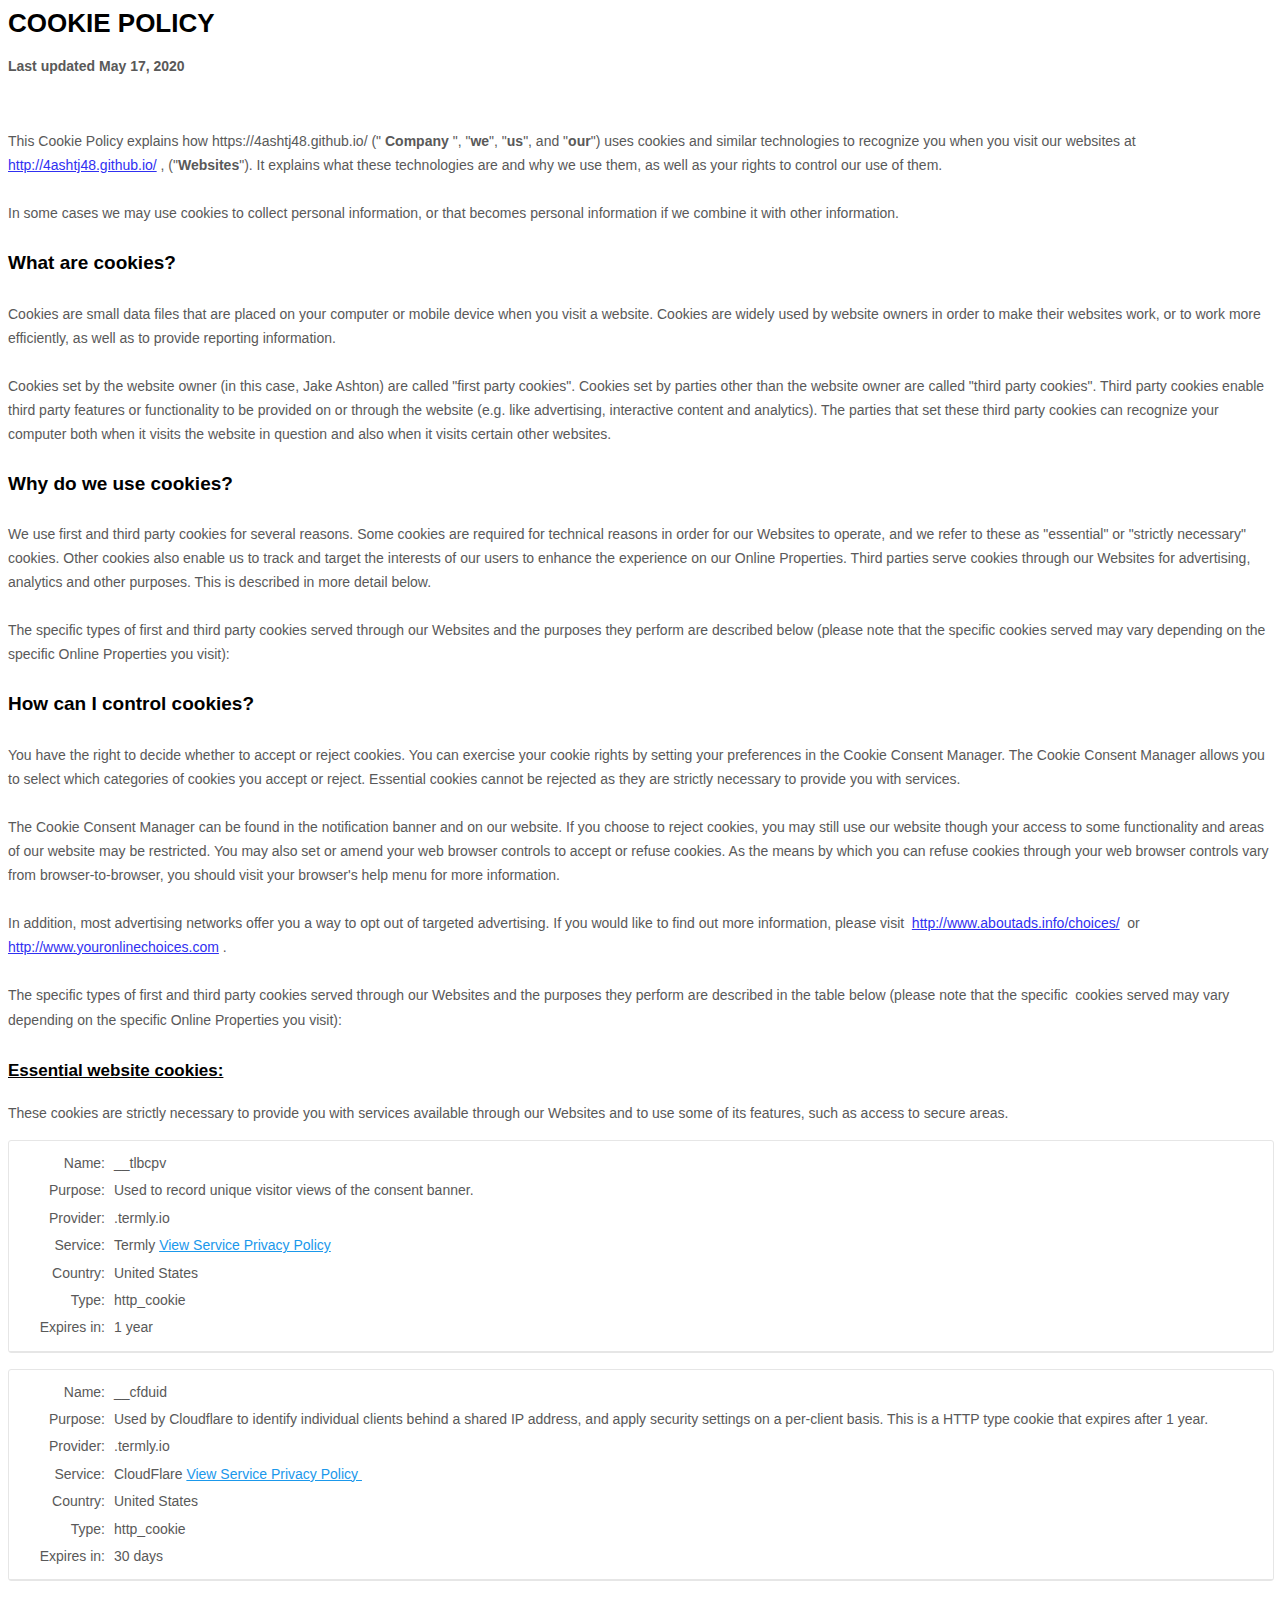
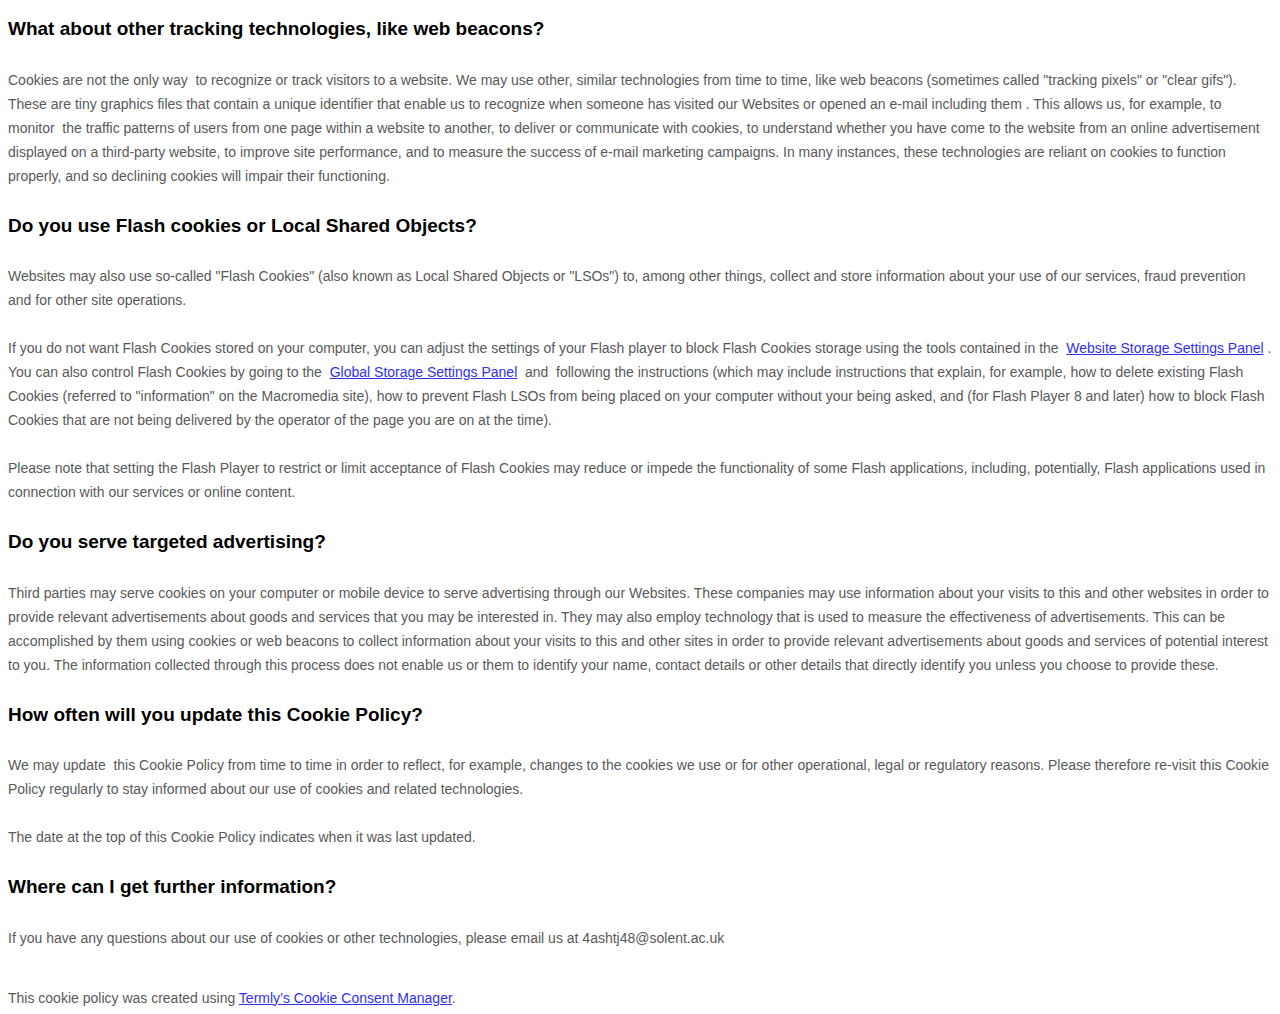
<file: cookies.html>
<!DOCTYPE html>
<html lang="en">
<head>
    <meta charset="UTF-8">
    <meta name="viewport" content="width=device-width, initial-scale=1.0">
    <title>Document</title>
</head>
<body>

    <style> 
        [data-custom-class='body'],
         [data-custom-class='body'] * 
         { background: transparent !important; } 
         [data-custom-class='title'], [data-custom-class='title'] * 
         { font-family: Arial !important; font-size: 26px !important; color: #000000 
         !important; } [data-custom-class='subtitle'], [data-custom-class='subtitle'] * 
         { font-family: Arial !important; color: #595959 !important; font-size: 14px 
         !important; } [data-custom-class='heading_1'], [data-custom-class='heading_1'] 
         * { font-family: Arial !important; font-size: 19px !important; color: #000000 !important; }
          [data-custom-class='heading_2'], [data-custom-class='heading_2'] * 
          { font-family: Arial !important; font-size: 17px !important; color: #000000 !important; 
          } [data-custom-class='body_text'], [data-custom-class='body_text'] * { color: #595959 
          !important; font-size: 14px !important; font-family: Arial !important; } [data-custom-class='link'], 
          [data-custom-class='link'] * { color: #3030F1 !important; font-size: 14px !important; font-family: Arial
           !important; word-break: break-word !important; } </style> <div data-custom-class="body">
            <div><strong><span style="font-size: 26px;"><span data-custom-class="title">COOKIE POLICY</span></span>
            </strong>
        </div>
        <div>
            <br></div>
            <div>
 <span style="color: rgb(127, 127, 127);">
 <strong><span style="font-size: 15px;">
                        <span data-custom-class="subtitle">Last updated <bdt class="question">May 17, 2020</bdt></span>
                    </span></strong></span></div><div><br></div><div><br></div><div><br></div><div style="line-height: 1.5;">
                        <span style="color: rgb(127, 127, 127);"><span style="color: rgb(89, 89, 89); font-size: 15px;">
                 <span data-custom-class="body_text">This Cookie Policy explains how <bdt class="question">https://4ashtj48.github.io/</bdt>
                    <bdt class="block-component">                                  

                    </bdt> ("<bdt class="block-component">

                    </bdt><strong>Company</strong><bdt class="statement-end-if-in-editor">

                    </bdt>", "<strong>we</strong>", "<strong>us</strong>", and "<strong>our</strong>") 
                    uses cookies and similar technologies to recognize you when you visit our websites at<bdt class="forloop-component"></bdt>
                     <bdt class="question"><a href="http://4ashtj48.github.io/" 
                        target="_blank" data-custom-class="link">http://4ashtj48.github.io/</a></bdt>
                        ,<bdt class="forloop-component"></bdt> ("<strong>Websites</strong>"). It explains what these technologies are
                         and why we use them, as well as your rights to control our use of them.<bdt class="block-component"></bdt>
                        </span></span></span></div><div style="line-height: 1.5;"><br></div><div style="line-height: 1.5;">
                        <span style="color: rgb(127, 127, 127);"><span style="color: rgb(89, 89, 89); font-size: 15px;">
                            <span data-custom-class="body_text">In some cases we may use cookies to collect personal information,
                         or that becomes personal information if we combine it with other information. 
                         <bdt class="block-component"></bdt></span><bdt class="statement-end-if-in-editor">
                             <span data-custom-class="body_text"></span></bdt></span></span></div>
                             <div style="line-height: 1.5;"><br></div><div style="line-height: 1.5;">
                                 <span style="color: rgb(127, 127, 127);"><span style="color: rgb(0, 0, 0);
                   font-size: 15px;">
                   <strong><span data-custom-class="heading_1">What are cookies?</span></strong>
                </span></span></div><div style="line-height: 1.5;"><br>
                </div><div style="line-height: 1.5;"><span style="color: rgb(127, 127, 127);">
                    <span style="color: rgb(89, 89, 89); font-size: 15px;">
                        <span data-custom-class="body_text">Cookies are small data files that are placed on your computer or mobile device when you visit a website. 
                            Cookies are widely used by website owners in order to make their websites work, or to work more efficiently, as well as to provide 
                            reporting information.</span></span></span></div><div style="line-height: 1.5;"><br>
                            </div><div style="line-height: 1.5;"><span style="color: rgb(127, 127, 127);">
                                <span style="color: rgb(89, 89, 89); font-size: 15px;"><span data-custom-class="body_text">
                                    Cookies set by the website owner (in this case, <bdt class="question">Jake Ashton</bdt>)
                                     are called "first party cookies". Cookies set by parties other than the website owner are called 
                                     "third party cookies". Third party cookies enable third party features or functionality to be 
                                     provided on or through the website (e.g. like advertising, interactive content and analytics). 
                                     The parties that set these third party cookies can recognize your computer both when it visits 
                                     the website in question and also when it visits certain other websites.</span></span></span>
                                    </div><div style="line-height: 1.5;"><br></div><div style="line-height: 1.5;"><span style="color: rgb(127, 127, 127);
                                        "><span style="color: rgb(0, 0, 0); font-size: 15px;"><strong><span data-custom-class="heading_1">
                                            Why do we use cookies?</span></strong></span></span></div><div style="line-height: 1.5;">
                                                <br></div><div style="line-height: 1.5;"><span style="color: rgb(127, 127, 127);">
                                                    <span style="color: rgb(89, 89, 89); font-size: 15px;">
                                                        <span data-custom-class="body_text">We use first<bdt class="block-component">

                                                        </bdt> and third<bdt class="statement-end-if-in-editor">

                                                        </bdt> party cookies for several reasons. Some cookies are required for technical reasons 
                                                        in order for our Websites to operate, and we refer to these as "essential" or "strictly necessary"
                                                         cookies. Other cookies also enable us to track and target the interests of our users to enhance
                                                          the experience on our Online Properties. <bdt class="block-component"></bdt>Third parties serve
                                                           cookies through our Websites for advertising, analytics and other purposes. 
                                                           <bdt class="statement-end-if-in-editor"></bdt>This is described in more detail
                                                            below.</span></span></span></div><div style="line-height: 1.5;"
                                                            ><br></div><div style="line-height: 1.5;"><span style="color: rgb(127, 127, 
                                                                127);"><span style="color: rgb(89, 89, 89); font-size: 15px;">
       <span data-custom-class="body_text">The specific types of first<bdt class="block-component"></bdt> and third
        <bdt class="statement-end-if-in-editor"></bdt> party cookies served through our Websites and the purposes
         they perform are described below (please note that the specific cookies served may vary depending on the 
         specific Online Properties you visit):</span></span></span></div><div style="line-height: 1.5;"><br>
        </div><div style="line-height: 1.5;"><span style="color: rgb(127, 127, 127);"><span style="color: rgb(89, 89, 89);
             font-size: 15px;"><span style="font-size: 15px; color: rgb(89, 89, 89);">
                 <span style="font-size: 15px; color: rgb(89, 89, 89);"><span id="control" style="color: rgb(0, 0, 0);">
                     <strong><span data-custom-class="heading_1">How can I control cookies?
        </span></strong></span></span></span></span></span></div><div style="line-height: 1.5;">
            <br></div><div style="line-height: 1.5;"><span style="font-size: 15px; color: rgb(89, 89, 89);">
                <span style="font-size: 15px; color: rgb(89, 89, 89);"><span data-custom-class="body_text">
                    You have the right to decide whether to accept or reject cookies. You can exercise your cookie rights by 
                    setting your preferences in the Cookie Consent Manager. 
                    The Cookie Consent Manager allows you to select which categories of cookies you accept or reject.
                     Essential cookies cannot be rejected as they are strictly 
                     necessary to provide you with services.</span></span></span></div><div style="line-height: 1.5;"><br></div>
                     <div style="line-height: 1.5;"><span style="font-size: 15px; color: rgb(89, 89, 89);">
                        <span style="font-size: 15px; color: rgb(89, 89, 89);"><span data-custom-class="body_text">
                            The Cookie Consent Manager can be found in the notification banner and on our website. 
                            If you choose to reject cookies, you may still use our website though your access 
                            to some functionality and areas of our website may be restricted. You may also set 
                            or amend your web browser controls to accept or refuse cookies. As the means by 
                            which you can refuse cookies through your web browser controls vary from browser-to-browser,
                             you should visit your browser's help menu for more information.</span></span></span>
                            </div><div style="line-height: 1.5;"><br></div><div style="line-height: 1.5;">
                                <span style="font-size: 15px; color: rgb(89, 89, 89);">
                                    <span style="font-size: 15px; color: rgb(89, 89, 89);">
                            <span data-custom-class="body_text">In addition, most advertising networks offer you a
                                 way to opt out of targeted advertising. If you would like to find out more information,
                                  please visit&nbsp;</span></span><span style="font-size: 15px; color: rgb(48, 48, 241);">
                                    <span data-custom-class="body_text">
                                        <a data-custom-class="link" href="http://www.aboutads.info/choices/" target="_blank">
                                            http://www.aboutads.info/choices/</a></span></span>
                                            <span style="font-size: 15px; color: rgb(89, 89, 89);">
                                                <span data-custom-class="body_text">&nbsp;or&nbsp;</span>
                                            </span><span style="font-size: 15px; color: rgb(48, 48, 241);">
                                                <span data-custom-class="body_text">
        <a data-custom-class="link" data-fr-linked="true" href="http://www.youronlinechoices.com"
         target="_blank">http://www.youronlinechoices.com</a></span></span><span style="font-size: 15px; color: rgb(89, 89, 89);">
            <span data-custom-class="body_text">.</span></span></span>
        </div><div style="line-height: 1.5;"><br></div><div style="line-height: 1.5;">
            <span style="font-size: 15px; color: rgb(89, 89, 89);"><span style="font-size: 15px; color: rgb(89, 89, 89);">
                <span data-custom-class="body_text">
                    The specific types of first and third party cookies served through our Websites and the purposes
                     they perform are described in the table below (please note that the specific&nbsp;</span>
                     <span data-custom-class="body_text">
                         cookies served may vary depending on the specific 
                         Online Properties you visit):</span></span></span>
                         <span style="font-size: 15px;"></span>
                         <span data-custom-class="heading_2" style="color: rgb(0, 0, 0);">
                            <span style="font-size: 15px;"><strong><u><br>
                                <br>Essential website cookies:</u></strong>
                            </span></span></div><div><div><br></div><div style="line-height: 1.5;">
                                <span style="color: rgb(127, 127, 127);"><span style="color: rgb(89, 89, 89); font-size: 15px;">
                                    <span data-custom-class="body_text">
                                        These cookies are strictly necessary to provide you with 
                                        services available through our Websites and to use some of its features,
                                         such as access to secure areas.</span></span></span>
                                        </div><p style="font-size: 15px; line-height: 1.5;">
                                            <span data-custom-class="body_text"></span>
                                        </p><section data-custom-class="body_text" 
                                        style="width: 100%; border: 1px solid rgb(230, 230, 230);
                                         margin: 0px 0px 10px; border-radius: 3px; text-align: left;">
                                         <div style="padding: 8px 13px; border-bottom: 1px solid #e6e6e6;">
                                            <table>
                              <tbody><tr style="font-family: Roboto, Arial; font-size: 12px; 
                              line-height: 1.67; margin: 0 0 8px; vertical-align: top;">
                              <td style="text-align: right; color: #19243c; min-width: 80px;">
                                Name:</td><td style="display: inline-block; margin-left: 5px;">
                                    <span style="color: #8b93a7; word-break: break-all;">__tlbcpv</span>
                                </td></tr><tr style="font-family: Roboto, Arial; font-size: 12px; line-height: 1.67; 
                                margin: 0; vertical-align: top;"><td style="text-align: right; color: #19243c; min-width: 80px;">
                                Purpose:</td><td style="display: inline-block; margin-left: 5px;">
                                    <span style="color: #8b93a7; word-break: break-all;">
                                        Used to record unique visitor views of the consent banner.</span></td>
                                    </tr><tr style="font-family: Roboto, Arial; font-size: 12px; line-height: 
                                    1.67; margin: 0 0 8px; vertical-align: top;"><td style="text-align: right; 
                                    color: #19243c; min-width: 80px;">Provider:</td><td style="display: inline-block;
                                     margin-left: 5px;"><span style="color: #8b93a7; word-break: break-all;">.termly.io</span>
                                     </td></tr><tr style="font-family: Roboto, Arial; font-size: 12px; line-height: 1.67; 
                                     margin: 0 0 8px; vertical-align: top;"><td style="text-align: right; color: #19243c; min-width: 
                                     80px;">Service:</td><td style="display: inline-block; margin-left: 5px;"><span style="color:
                                      #8b93a7; word-break: break-all;">Termly <a href="https://termly.io/our-privacy-policy/"
                                       style="color: #1a98eb !important;" target="_blank">View Service Privacy Policy</a> 
                                       &nbsp;</span></td></tr><tr style="font-family: Roboto, Arial; font-size: 12px; line-height:
                                        1.67; margin: 0 0 8px; vertical-align: top;"><td style="text-align: right; color: #19243c;
                                         min-width: 80px;">Country:</td><td style="display: inline-block; margin-left: 5px;">
                                         <span style="color: #8b93a7; word-break: break-all;">United States</span></td></tr>
                                         <tr style="font-family: Roboto, Arial; font-size: 12px; line-height: 1.67;
                                          margin: 0 0 8px; vertical-align: top;"><td style="text-align: right; color:
                                           #19243c; min-width: 80px;">Type:</td><td style="display: inline-block;
                                            margin-left: 5px;"><span style="color: #8b93a7; word-break: break-all;">http_cookie
                                            </span></td></tr><tr style="font-family: Roboto, Arial; font-size: 12px; line-height: 1.67; 
                                            margin: 0 0 8px; vertical-align: top;"><td style="text-align: right; color: #19243c;
                                             min-width: 80px;">Expires in:</td><td style="display: inline-block; margin-left: 5px;">
                                             <span style="color: #8b93a7; word-break: break-all;">1 year</span></td></tr></tbody>
                                            </table></div></section></span></p><section data-custom-class="body_text" style="width: 100%;
                                             border: 1px solid rgb(230, 230, 230); margin: 0px 0px 10px; border-radius: 3px; text-align:
                                              left;"><div style="padding: 8px 13px; border-bottom: 1px solid #e6e6e6;"><table>
                                                  <tbody><tr style="font-family: Roboto, Arial; font-size: 12px; line-height: 1.67;
                                                   margin: 0 0 8px; vertical-align: top;"><td style="text-align: right; color:
                                                    #19243c; min-width: 80px;">Name:</td><td style="display: inline-block; 
                                                    margin-left: 5px;"><span style="color: #8b93a7; word-break: break-all;">__cfduid
                                                    </span></td></tr><tr style="font-family: Roboto, Arial; font-size: 12px; line-height:
                                                     1.67; margin: 0; vertical-align: top;"><td style="text-align: right; color
                                                     : #19243c; min-width: 80px;">Purpose:</td><td style="display: inline-block;
                                                      margin-left: 5px;"><span style="color:
                                                       #8b93a7; word-break: break-all;">Used by Cloudflare to identify individual 
                                                       clients behind a shared IP address, and apply security settings on a 
                                                       per-client basis. This is a HTTP type cookie that expires after 1 year.</span>
                                                    </td></tr><tr style="font-family: Roboto, Arial; font-size: 12px; line-height: 1.67;
                                                     margin: 0 0 8px; vertical-align: top;"><td style="text-align: right; color:
                                                      #19243c; min-width: 80px;">Provider:</td><td style="display: inline-block; 
                                                      margin-left: 5px;"><span style="color: #8b93a7; word-break: break-all;">
                                                      .termly.io</span></td></tr><tr style="font-family: Roboto, Arial; font-size: 12px;
                                                       line-height: 1.67; margin: 0 0 8px; vertical-align: top;"><td style="text-align:
                                                        right; color: #19243c; min-width: 80px;">Service:</td><td style="display: 
                                                        inline-block; margin-left: 5px;"><span style="color: #8b93a7; word-break:
                                                         break-all;">CloudFlare <a href="https://www.cloudflare.com/privacypolicy/" 
                                                         style="color: #1a98eb !important;" target="_blank">View Service Privacy Policy
                                                        </a> &nbsp;</span></td></tr><tr style="font-family: Roboto, Arial; font-size: 12px; 
                                                        line-height: 1.67; margin: 0 0 8px; vertical-align: top;"><td style="text-align:
                                                         right; color: #19243c; min-width: 80px;">Country:</td><td style="display:
                                                          inline-block; margin-left: 5px;"><span style="color: #8b93a7; word-break:
                                                           break-all;">United States</span></td></tr><tr style="font-family: Roboto,
                                                            Arial; font-size: 12px; line-height: 1.67; margin: 0 0 8px; vertical-align:
                                                             top;"><td style="text-align: right; color: #19243c; min-width: 80px;
                                                             ">Type:</td><td style="display: inline-block; margin-left: 5px;">
                                                             <span style="color: #8b93a7; word-break: break-all;">http_cookie</span>
                                                            </td></tr><tr style="font-family: Roboto, Arial; font-size: 12px; 
                                                            line-height: 1.67; margin: 0 0 8px; vertical-align: top;"><td style=
                                                            "text-align: right; color: #19243c; min-width: 80px;">Expires in:
                                                        </td><td style="display: inline-block; margin-left: 5px;"><span style="color:
                                                         #8b93a7; word-break: break-all;">30 days</span></td></tr></tbody></table>
                                                         </div></section></div><div></div><div style="line-height: 1.5;"><br></div>
                                                         <div style="line-height: 1.5;"><span style="color: rgb(127, 127, 127);">
                                                            <span style="color: rgb(0, 0, 0); font-size: 15px;"><strong>
                                                                <span data-custom-class="heading_1">
                                                                    What about other tracking technologies, like web beacons?</span>
                                                                </strong></span></span></div><div style="line-height: 1.5;"><br>
                                                                </div><div style="line-height: 1.5;">
                                                                    <span style="color: rgb(127, 127, 127);">
                                                                        <span style="color: rgb(89, 89, 89);
                                                                         font-size: 15px;"><span data-custom-class="body_text">
          Cookies are not the only way&nbsp;</span><span style="font-size: 15px; color: rgb(89, 89, 89);">
            <span data-custom-class="body_text">to recognize or track visitors to a website. We may use other,
                 similar technologies from time to time, like web beacons (sometimes called "tracking pixels" 
                 or "clear gifs"). These are tiny graphics files that contain a unique identifier that enable us to
                  recognize when someone has visited our Websites<bdt class="block-component">

                  </bdt> or opened an e-mail including them<bdt class="statement-end-if-in-editor">

                  </bdt>. This allows us, for example, to monitor&nbsp;</span><span style="font-size: 15px; color:
                   rgb(89, 89, 89);"><span style="color: rgb(89, 89, 89);">
                   <span data-custom-class="body_text">the traffic patterns of users from one page within
                        a website to another, to deliver or communicate with cookies, 
                        to understand whether you have come to the website from an online advertisement 
                        displayed on a third-party website, to improve site performance, and to measure the
                         success of e-mail marketing campaigns. In many instances, these technologies are
                          reliant on cookies to function properly, and so declining cookies will impair their
                           functioning.</span><bdt class="block-component"></bdt></span></span></span>
                        </span></span></div><div style="line-height: 1.5;"><br></div><div style="line-height: 1.5;">
                            <span style="color: rgb(127, 127, 127);"><span style="color: rgb(89, 89, 89);
                             font-size: 15px;"><span style="font-size: 15px; color: rgb(89, 89, 89);">
                             <span style="font-size: 15px; color: rgb(89, 89, 89);"><span style="color:
                              rgb(0, 0, 0);"><strong><span data-custom-class="heading_1">
                                  Do you use Flash cookies or Local Shared Objects?</span></strong>
                                </span></span></span></span></span></div><div style="line-height: 1.5;">
                                    <br></div><div style="line-height: 1.5;"><span style="font-size: 15px; color: rgb(89, 89, 89);
                                        "><span data-custom-class="body_text">Websites may also use so-called "Flash Cookies" 
                                            (also known as Local Shared Objects or "LSOs") to, among other things, 
                                            collect and store information about your use of our services, 
                                            fraud prevention and for other site operations.</span>
                                        </span></div><div style="line-height: 1.5;"><br></div>
                                        <div style="line-height: 1.5;"><span style="font-size: 15px;
                                         color: rgb(89, 89, 89);"><span data-custom-class="body_text">
                                             If you do not want Flash Cookies stored on your computer, 
                                             you can adjust the settings of your Flash player to block Flash
                                              Cookies storage using the tools contained in the&nbsp;</span>
                                            </span><span data-custom-class="body_text"><span style="color: rgb(48, 48, 241);"
                                                ><a data-custom-class="link"
                                                 href="http://www.macromedia.com/support/documentation/en/flashplayer/help/settings_manager07.html" target="_BLANK">
                                                 <span style="font-size: 15px;">Website Storage Settings Panel</span></a></span>
                                                 <span style="font-size: 15px; color: rgb(89, 89, 89);">. 
                                                    You can also control Flash Cookies by going to the&nbsp;</span>
                                                    <span style="color: rgb(48, 48, 241);">
                                                        <a data-custom-class="link" 
                                                        href="http://www.macromedia.com/support/documentation/en/flashplayer/help/settings_manager03.html" 
                                                        target="_BLANK"><span style="font-size: 15px;">
                                                            Global Storage Settings Panel</span></a></span></span><span style="font-size: 15px; 
                                                            color: rgb(89, 89, 89);"><span data-custom-class="body_text">&nbsp;
                                                        and&nbsp;</span><span style="font-size:15px; color: rgb(89, 89, 89);">
                                                            <span data-custom-class="body_text">following the instructions 
                                                                (which may include instructions that explain, for example, 
                                                                how to delete existing Flash Cookies (referred to "information" on the Macromedia site), 
                                                                how to prevent Flash LSOs from being placed on your computer without your being asked, and 
                                                                (for Flash Player 8 and later) how to block Flash Cookies that are not being delivered by the
                                                                 operator of the page you are on at the time).</span></span></span></div><div style="line-height: 1.5;">
                                                                    <br></div><div style="line-height: 1.5;"><span style="font-size: 15px; color: rgb(89, 89, 89);">
                                                                        <span style="font-size: 15px; color: rgb(89, 89, 89);"><span data-custom-class="body_text">
                                                                            Please note that setting the Flash Player to restrict or limit acceptance of 
                                                                            Flash Cookies may reduce or impede the functionality of some Flash applications, 
                                                                            including, potentially, Flash applications used in connection with our services or online content.
                                                                        </span></span></span><span style="color: rgb(127, 127, 127);"><span style="color:
                                                                         rgb(89, 89, 89); font-size: 15px;"><span style="font-size: 15px; color: rgb(89, 89, 89);
                                                                         "><span style="font-size: 15px; color: rgb(89, 89, 89);"><span style="color: rgb(89, 89,
                                                                          89);"><bdt class="statement-end-if-in-editor"></bdt><bdt class="block-component">

                                                                          </bdt></span></span></span></span></span></div><div style="line-height: 1.5;"><br></div>
                                                                          <div style="line-height: 1.5;"><span style="color: rgb(127, 127, 127);">
                                                                            <span style="color: rgb(89, 89, 89); font-size: 15px;">
                                                                                <span style="font-size: 15px; color: rgb(89, 89, 89);">
                                                                                    <span style="font-size: 15px; color: rgb(89, 89, 89);">
                                                                                        <span style="color: rgb(89, 89, 89);">
                                                                                            <span style="font-size: 15px; color: rgb(89, 89, 89);">
                                                                                                <span style="font-size: 15px; color: rgb(0, 0, 0);">
       <strong><span data-custom-class="heading_1">Do you serve targeted advertising?</span></strong></span></span>
    </span></span></span></span></span></div><div style="line-height: 1.5;"><br></div><div style="line-height: 1.5;">
        <span style="font-size: 15px; color: rgb(89, 89, 89);"><span data-custom-class="body_text">Third parties may serve cookies 
            on your computer or mobile device to serve advertising through our Websites. These companies may use
             information about your visits to this and other websites in order to provide relevant advertisements 
             about goods and services that you may be interested in. They may also employ technology that is used
              to measure the effectiveness of advertisements. This can be accomplished by them using cookies or web 
              beacons to collect information about your visits to this and other sites in order to provide relevant advertisements 
              about goods and services of potential interest to you. The information collected through this process does not enable 
              us or them to identify your name, contact details or other details that directly identify you 
              unless you choose to provide these.</span></span><span style="color: rgb(127, 127, 127);">
                <span style="color: rgb(89, 89, 89); font-size: 15px;"><span style="font-size: 15px; color:
                 rgb(89, 89, 89);"><span style="font-size: 15px; color: rgb(89, 89, 89);"><span style="color:
                  rgb(89, 89, 89);"><bdt class="statement-end-if-in-editor"></bdt></span></span></span></span>
                  </span></div><div style="line-height: 1.5;"><br></div><div style="line-height: 1.5;">
                    <span style="font-size: 15px; color: rgb(89, 89, 89);">
                        <span style="font-size: 15px; color: rgb(0, 0, 0);">
                            <strong><span data-custom-class="heading_1">How often will you update this Cookie Policy?</span>
                            </strong></span></span></div><div style="line-height: 1.5;"><br></div><div style="line-height: 1.5;">
                                <span style="font-size: 15px; color: rgb(89, 89, 89);">
                                    <span style="font-size: 15px; color: rgb(89, 89, 89);">
                                        <span data-custom-class="body_text">We may update&nbsp;</span>
                                        <span style="font-size: 15px; color: rgb(89, 89, 89);"><span data-custom-class="body_text">
       this Cookie Policy from time to time in order to reflect, for example, changes to the cookies we use or for other operational,
        legal or regulatory reasons. Please therefore re-visit this Cookie Policy regularly to stay informed about our use of cookies 
        and related technologies.</span></span></span></span></div>
        <div style="line-height: 1.5;"><br></div><div style="line-height: 1.5;">
            <span style="font-size: 15px; color: rgb(89, 89, 89);">
                <span style="font-size: 15px; color: rgb(89, 89, 89);">
                    <span style="font-size: 15px; color: rgb(89, 89, 89);">
                        <span data-custom-class="body_text">The date at the top of this Cookie Policy indicates
                             when it was last updated.</span></span></span></span></div><div style="line-height: 1.5;"><br></div>
                             <div style="line-height: 1.5;"><span style="font-size: 15px; color: rgb(89, 89, 89);">
                                <span style="font-size: 15px; color: rgb(89, 89, 89);">
                                    <span style="font-size: 15px; color: rgb(0, 0, 0);"><strong><span data-custom-class="heading_1">
                  Where can I get further information?</span></strong></span></span></span></div><div style="line-height: 1.5;">
                    <br></div><div style="line-height: 1.5;"><span style="font-size: 15px; color: rgb(89, 89, 89);">
                        <span style="font-size: 15px; color: rgb(89, 89, 89);"><span style="font-size: 15px; color:
                         rgb(89, 89, 89);"><span data-custom-class="body_text">
                             If you have any questions about our use of cookies or other technologies, 
                             please email us at <bdt class="question">4ashtj48@solent.ac.uk</bdt> </span></span>
                            </span></span></div><div style="line-height: 1.5;"><span data-custom-class="body_text"><br></span></div><div style="line-height: 1.5;"><span style="font-size: 15px; color: rgb(89, 89, 89);"><span style="font-size: 15px; color: rgb(89, 89, 89);"><span data-custom-class="body_text"><bdt class="question"></bdt></span></span></span></div><div style="line-height: 1.5;"><span style="font-size: 15px; color: rgb(89, 89, 89);"><bdt class="question"><span data-custom-class="body_text"></span></bdt><span data-custom-class="body_text"><bdt class="block-component"></bdt></span></span></div><div style="line-height: 1.5;"><span data-custom-class="body_text"><span style="font-size: 15px; color: rgb(89, 89, 89);"><bdt class="question"></bdt><bdt class="block-component"></bdt><bdt class="block-component"></bdt><bdt class="block-component"></bdt></span></span></div><div style="line-height: 1.5;"><span data-custom-class="body_text"><span style="font-size: 15px; color: rgb(89, 89, 89);"><bdt class="question"></bdt><bdt class="block-component"></bdt></span></span></div><style> ul { list-style-type: square; } ul > li > ul { list-style-type: circle; } ul > li > ul > li > ul { list-style-type: square; } ol li { font-family: Arial ; } </style> </div> <div style="color: #595959;font-size: 14px;font-family: Arial;padding-top:16px;">This cookie policy was created using <a style="color: rgb(48, 48, 241) !important;" href="https://termly.io/en/products/cookie-consent-manager__/?ftseo">Termly’s Cookie Consent Manager</a>.</div>
    
</body>
</html>
</file>
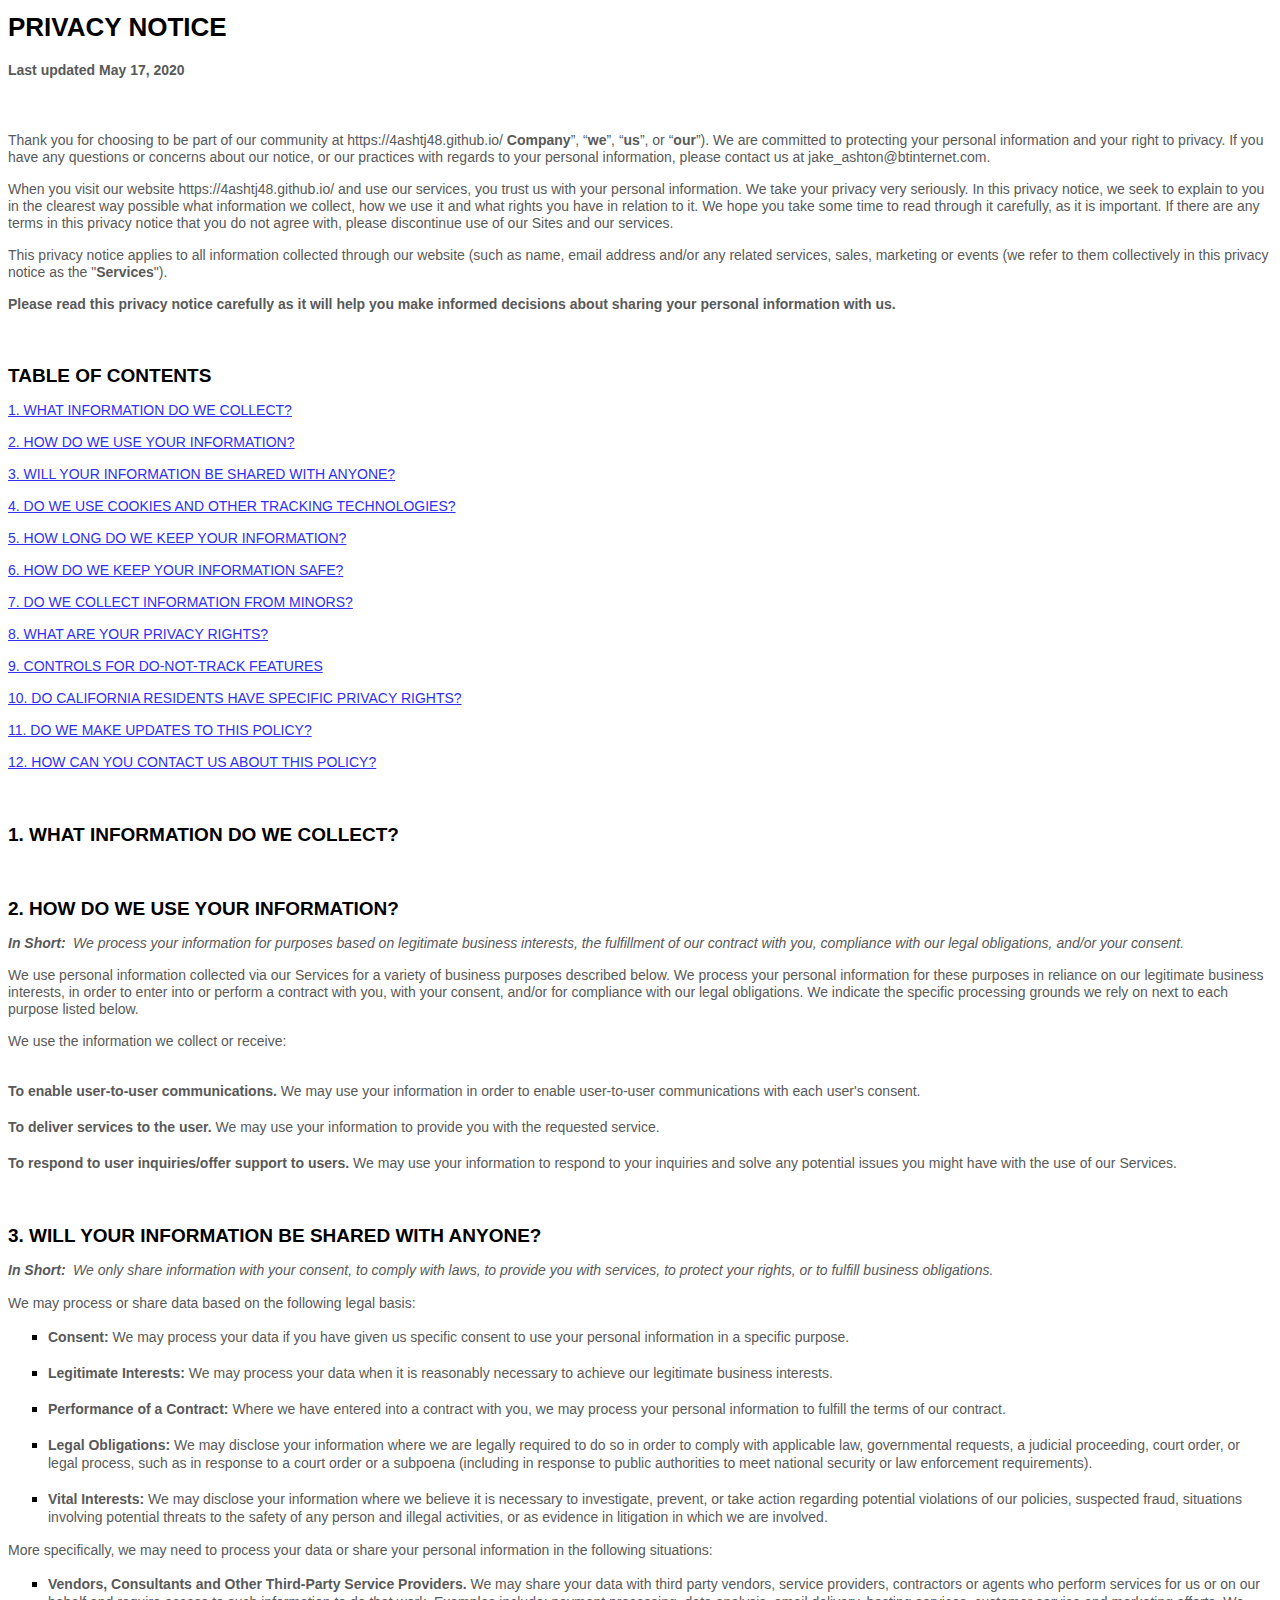
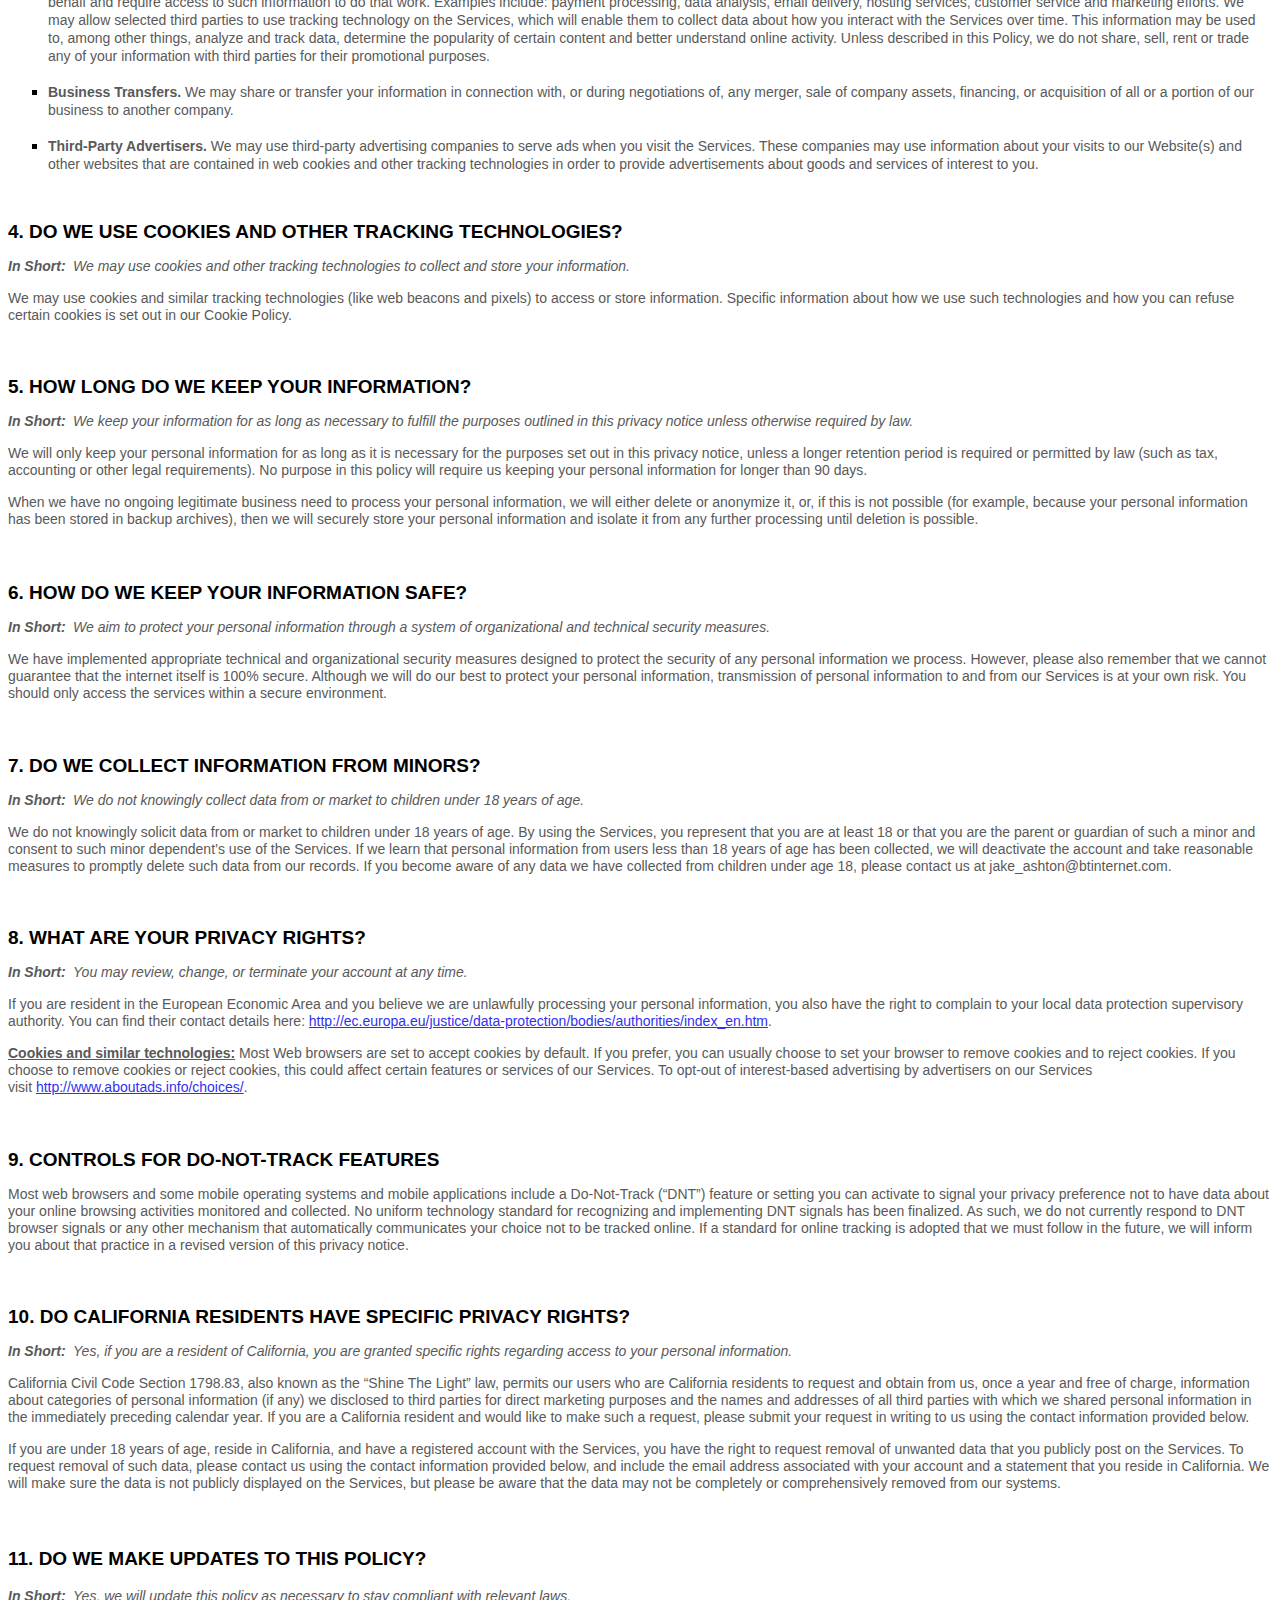
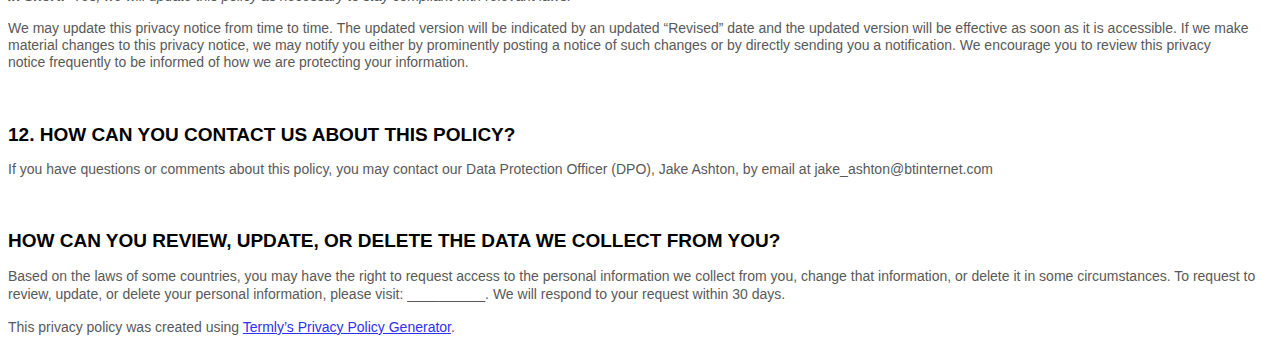
<file: privacyp.html>
<!DOCTYPE html>
<html lang="en">
<head>
    <meta charset="UTF-8">
    <meta name="viewport" content="width=device-width, initial-scale=1.0">
    <title>Privacy policy</title>
    
</head>
<body>
    
</body>
</html>

<style>
    [data-custom-class='body'], [data-custom-class='body'] * {
            background: transparent !important;
          }
  [data-custom-class='title'], [data-custom-class='title'] * {
            font-family: Arial !important;
  font-size: 26px !important;
  color: #000000 !important;
          }
  [data-custom-class='subtitle'], [data-custom-class='subtitle'] * {
            font-family: Arial !important;
  color: #595959 !important;
  font-size: 14px !important;
          }
  [data-custom-class='heading_1'], [data-custom-class='heading_1'] * {
            font-family: Arial !important;
  font-size: 19px !important;
  color: #000000 !important;
          }
  [data-custom-class='heading_2'], [data-custom-class='heading_2'] * {
            font-family: Arial !important;
  font-size: 17px !important;
  color: #000000 !important;
          }
  [data-custom-class='body_text'], [data-custom-class='body_text'] * {
            color: #595959 !important;
  font-size: 14px !important;
  font-family: Arial !important;
          }
  [data-custom-class='link'], [data-custom-class='link'] * {
            color: #3030F1 !important;
  font-size: 14px !important;
  font-family: Arial !important;
  word-break: break-word !important;
          }
  </style>
  
        <div data-custom-class="body">
        <div align="center" class="MsoNormal" data-custom-class="title" style="text-align: left; line-height: 1.5;"><strong><span style="line-height: 22.5px; font-size: 26px;"><bdt class="block-component"></bdt>PRIVACY NOTICE<bdt class="else-block"></bdt></span></strong></div><p style="font-size:15px;"><span style="color: rgb(127, 127, 127);"><strong><span data-custom-class="subtitle">Last updated <bdt class="question">May 17, 2020</bdt></span></strong></span></p><p style="font-size: 15px; line-height: 1.5;"><br></p><p style="font-size: 15px;"><span style="color: rgb(89, 89, 89);"><span data-custom-class="body_text">Thank you for choosing to be part of our community at https://4ashtj48.github.io/ </bdt><strong>Company</strong><bdt class="statement-end-if-in-editor"></bdt>”, “<strong>we</strong>”, “<strong>us</strong>”, or “<strong>our</strong>”). We are committed to protecting your personal information and your right to privacy. If you have any questions or concerns about our <span style="color: rgb(89, 89, 89);"><span data-custom-class="body_text"><bdt class="block-component"></bdt>notice<bdt class="else-block"></bdt></span></span>, or our practices with regards to your personal information, please contact us at <bdt class="question">jake_ashton@btinternet.com</bdt>.</span></span></p><p style="font-size: 15px;"><span style="color: rgb(89, 89, 89);"><span data-custom-class="body_text">When you visit our <bdt class="block-component"></bdt>website https://4ashtj48.github.io/  and use our services, you trust us with your personal information. We take your privacy very seriously. In this <span style="color: rgb(89, 89, 89);"><span data-custom-class="body_text"><bdt class="block-component"></bdt>privacy notice<bdt class="else-block"></bdt></span></span>, we seek to explain to you in the clearest way possible what information we collect, how we use it and what rights you have in relation to it. We hope you take some time to read through it carefully, as it is important. If there are any terms in this <span style="color: rgb(89, 89, 89);"><span data-custom-class="body_text"><bdt class="block-component"></bdt>privacy notice<bdt class="else-block"></bdt></span> </span>that you do not agree with, please discontinue use of our <bdt class="block-component"></bdt>Sites<bdt class="statement-end-if-in-editor"></bdt><bdt class="block-component"></bdt> <bdt class="block-component"></bdt> and our services.</span></span></p><p style="font-size: 15px;"><span style="color: rgb(89, 89, 89);"><span data-custom-class="body_text">This <span style="color: rgb(89, 89, 89);"><span data-custom-class="body_text"><bdt class="block-component"></bdt>privacy notice<bdt class="else-block"></bdt></span> </span>applies to all information collected through our <bdt class="block-component"></bdt><bdt class="forloop-component"></bdt><bdt class="question">website</bdt><bdt class="forloop-component"></bdt> (such as name, email address and/or any related services, sales, marketing or events (we refer to them collectively in this <span style="color: rgb(89, 89, 89);"><span data-custom-class="body_text"><bdt class="block-component"></bdt>privacy notice<bdt class="else-block"></bdt></span> </span>as the "<strong>Services</strong>").</span></span></p><p style="font-size: 15px;"><span style="color: rgb(89, 89, 89);"><strong><span data-custom-class="body_text">Please read this <span style="color: rgb(89, 89, 89);"><span data-custom-class="body_text"><bdt class="block-component"></bdt>privacy notice<bdt class="else-block"></bdt></span> </span>carefully as it will help you make informed decisions about sharing your personal information with us.</span></strong></span></p><p style="font-size: 15px; line-height: 1.5;"><span style="color: rgb(89, 89, 89);"><br></span></p><p style="font-size:15px;"><span style="color: rgb(0, 0, 0);"><strong><span style="font-size: 19px;"><span data-custom-class="heading_1">TABLE OF CONTENTS</span></span></strong></span></p><p style="font-size:15px;"><a data-custom-class="link" href="#infocollect"><span style="color: rgb(89, 89, 89);">1. WHAT INFORMATION DO WE COLLECT?</span></a> <span style="color: rgb(89, 89, 89);"><bdt class="block-component"></bdt></span></p><p style="font-size:15px;"><a data-custom-class="link" href="#infouse"><span style="color: rgb(89, 89, 89);">2. HOW DO WE USE YOUR INFORMATION?</span></a><span style="color: rgb(89, 89, 89);"><span style="color: rgb(89, 89, 89);"><bdt class="statement-end-if-in-editor"></bdt></span></span></p><p style="font-size:15px;"><span style="color: rgb(89, 89, 89);"><a data-custom-class="link" href="#infoshare">3. WILL YOUR INFORMATION BE SHARED WITH ANYONE?</a><bdt class="block-component"><span data-custom-class="body_text"></bdt></span></span><span style="font-size: 15px; color: rgb(89, 89, 89);"><bdt class="block-component"></bdt></span></p><p style="font-size:15px;"><a data-custom-class="link" href="#cookies"><span style="font-size: 15px; color: rgb(89, 89, 89);">4. DO WE USE COOKIES AND OTHER TRACKING TECHNOLOGIES?</span></a><span style="font-size: 15px; color: rgb(89, 89, 89);"><bdt class="statement-end-if-in-editor"></bdt></span><span style="color: rgb(89, 89, 89);"><span style="color: rgb(89, 89, 89);"><bdt class="block-component"></bdt><bdt class="block-component"></bdt></span></span><bdt class="block-component"></bdt><bdt class="block-component"></bdt></span></p><p style="font-size:15px;"><a data-custom-class="link" href="#inforetain"><span style="color: rgb(89, 89, 89);">5. HOW LONG DO WE KEEP YOUR INFORMATION?</span></a><span style="color: rgb(89, 89, 89);"><span style="color: rgb(89, 89, 89);"><bdt class="block-component"></bdt></span></span></p><p style="font-size:15px;"><a data-custom-class="link" href="#infosafe"><span style="color: rgb(89, 89, 89);">6. HOW DO WE KEEP YOUR INFORMATION SAFE?</span></a><span style="color: rgb(89, 89, 89);"><span style="color: rgb(89, 89, 89);"><span style="color: rgb(89, 89, 89);"><bdt class="statement-end-if-in-editor"></bdt></span></span><bdt class="block-component"></bdt></span></p><p style="font-size:15px;"><a data-custom-class="link" href="#infominors"><span style="color: rgb(89, 89, 89);">7. DO WE COLLECT INFORMATION FROM MINORS?</span></a><bdt class="statement-end-if-in-editor"></bdt></p><p style="font-size:15px;"><a data-custom-class="link" href="#privacyrights"><span style="color: rgb(89, 89, 89);">8. WHAT ARE YOUR PRIVACY RIGHTS?<bdt class="block-component"></bdt></span></a></p><p style="font-size:15px;"><a data-custom-class="link" href="#DNT"><span style="color: rgb(89, 89, 89);">9. CONTROLS FOR DO-NOT-TRACK FEATURES</span></a></p><p style="font-size:15px;"><a data-custom-class="link" href="#caresidents"><span style="color: rgb(89, 89, 89);">10. DO CALIFORNIA RESIDENTS HAVE SPECIFIC PRIVACY RIGHTS?</span></a></p><p style="font-size:15px;"><a data-custom-class="link" href="#policyupdates"><span style="color: rgb(89, 89, 89);">11. DO WE MAKE UPDATES TO THIS POLICY?</span></a></p><p style="font-size:15px;"><a data-custom-class="link" href="#contact"><span style="color: rgb(89, 89, 89);">12. HOW CAN YOU CONTACT US ABOUT THIS POLICY?</span></a></p><p style="font-size: 15px; line-height: 1.5;"><span style="color: rgb(89, 89, 89);"><br></span></p><p id="infocollect" style="font-size:15px;"><span style="color: rgb(0, 0, 0);"><strong><span style="font-size: 19px;"><span data-custom-class="heading_1">1. WHAT INFORMATION DO WE COLLECT?</span></span></strong><span style="font-size: 19px;"><span data-custom-class="heading_1"><span style="color: rgb(89, 89, 89);"><bdt class="block-component"></bdt></span></span></span></span><span data-custom-class="body_text"><bdt class="block-component"></bdt></span><span data-custom-class="body_text"><bdt class="statement-end-if-in-editor"><bdt class="block-component"></bdt></span></span></span></span></span></span></li></ul><p style="font-size: 15px;"><span style="color: rgb(89, 89, 89); font-size: 15px;"><span data-custom-class="body_text"><span style="color: rgb(89, 89, 89); font-size: 15px;"><span data-custom-class="body_text"><bdt class="statement-end-if-in-editor"><bdt class="block-component"></bdt></bdt></span></span></span></span></bdt></span></span></p><p style="font-size: 15px; line-height: 1.5;"><br></p><p id="infouse" style="font-size: 15px;"><span style="color: rgb(0, 0, 0);"><strong><span style="font-size: 19px;"><span data-custom-class="heading_1">2. HOW DO WE USE YOUR INFORMATION?</span></span></strong></span></p><p style="font-size: 15px;"><span style="color: rgb(89, 89, 89);"><strong><em><span style="font-size: 15px;"><span data-custom-class="body_text">In Short:</span></span> </em> </strong><span style="font-size: 15px;"><em><span data-custom-class="body_text">We process your information for purposes based on legitimate business interests, the fulfillment of our contract with you, compliance with our legal obligations, and/or your consent.</span></em></span></span></p><p style="font-size: 15px;"><span style="font-size: 15px;"><span style="color: rgb(89, 89, 89);"><span data-custom-class="body_text">We use personal information collected via our <bdt class="block-component"></bdt>Services<bdt class="statement-end-if-in-editor"></bdt><bdt class="block-component"></bdt><bdt class="block-component"></bdt> for a variety of business purposes described below. We process your personal information for these purposes in reliance on our legitimate business interests, in order to enter into or perform a contract with you, with your consent, and/or for compliance with our legal obligations. We indicate the specific processing grounds we rely on next to each purpose listed below.</span><span data-custom-class="body_text"><bdt class="block-component"></bdt></span></span></span></span></p><p style="font-size:15px;"><span style="font-size: 15px;"><span style="color: rgb(89, 89, 89);"><span data-custom-class="body_text">We use the information we collect or receive:<bdt class="block-component"></bdt><bdt class="block-component"></bdt><bdt class="block-component"></bdt><bdt class="block-component"></bdt><bdt class="block-component"></bdt><bdt class="block-component"></bdt><bdt class="block-component"></bdt><bdt class="block-component"></bdt><bdt class="block-component"></bdt><bdt class="block-component"></bdt></span></span></span></span></span></span></span></span></span></span></span></span></span></span></span></span></span></span></span></span></span><br><br></li><li><span style="font-size: 15px;"><span style="color: rgb(89, 89, 89);"><strong><span data-custom-class="body_text">To enable user-to-user communications.</span></strong><span data-custom-class="body_text"> We may use your information in order to enable user-to-user communications with each user's consent.</span><span style="font-size: 15px;"><span style="color: rgb(89, 89, 89);"><span style="font-size: 15px;"><span style="color: rgb(89, 89, 89);"><span style="font-size: 15px;"><span style="color: rgb(89, 89, 89);"><span style="font-size: 15px;"><span style="color: rgb(89, 89, 89);"><span style="font-size: 15px;"><span style="color: rgb(89, 89, 89);"><span style="font-size: 15px;"><span style="color: rgb(89, 89, 89);"><span style="font-size: 15px;"><span style="color: rgb(89, 89, 89);"><span style="font-size: 15px;"><span style="color: rgb(89, 89, 89);"><span style="font-size: 15px;"><span style="color: rgb(89, 89, 89);"><span style="font-size: 15px;"><span style="color: rgb(89, 89, 89);"><span data-custom-class="body_text"><bdt class="statement-end-if-in-editor"></bdt><bdt class="block-component"></bdt><bdt class="block-component"></bdt><bdt class="block-component"></bdt></span></span></span></span></span></span></span></span></span></span></span></span></span></span></span></span></span></span></span></span></span></span></span></span></span></span></span></span></span></span></span></span></span></span></span></span></span></span></span></span></span></span></span></span></span></span></span></span><span style="font-size: 15px;"><span style="color: rgb(89, 89, 89);"><span style="font-size: 15px;"><span style="color: rgb(89, 89, 89);"><span style="font-size: 15px;"><span style="color: rgb(89, 89, 89);"><span style="font-size: 15px;"><span style="color: rgb(89, 89, 89);"><span style="font-size: 15px;"><span style="color: rgb(89, 89, 89);"><span style="font-size: 15px;"><span style="color: rgb(89, 89, 89);"><span style="font-size: 15px;"><span style="color: rgb(89, 89, 89);"><span style="font-size: 15px;"><span style="color: rgb(89, 89, 89);"><span style="font-size: 15px;"><span style="color: rgb(89, 89, 89);"><span style="font-size: 15px;"><span style="color: rgb(89, 89, 89);"><span data-custom-class="body_text"><br></span></span> </span> </span> </span> </span> </span> </span> </span> </span> </span> </span> </span> </span> </span> </span> </span> </span> </span> </span> </span> </span> </span> </span> </span> </span> </span></li><li><span style="font-size: 15px;"><span style="color: rgb(89, 89, 89);"><span style="font-size: 15px;"><span style="color: rgb(89, 89, 89);"><span style="font-size: 15px;"><span style="color: rgb(89, 89, 89);"><span style="font-size: 15px;"><span style="color: rgb(89, 89, 89);"><span style="font-size: 15px;"><span style="color: rgb(89, 89, 89);"><span style="font-size: 15px;"><span style="color: rgb(89, 89, 89);"><span style="font-size: 15px;"><span style="color: rgb(89, 89, 89);"><span style="font-size: 15px;"><span style="color: rgb(89, 89, 89);"><span style="font-size: 15px;"><span style="color: rgb(89, 89, 89);"><span style="font-size: 15px;"><span style="color: rgb(89, 89, 89);"><span style="font-size: 15px;"><span style="color: rgb(89, 89, 89);"><span style="font-size: 15px;"><span style="color: rgb(89, 89, 89);"><span style="font-size: 15px;"><span style="color: rgb(89, 89, 89);"><span data-custom-class="body_text"><strong>To deliver services to the user.</strong> We may use your information to provide you with the requested service.<span style="font-size: 15px;"><span style="color: rgb(89, 89, 89);"><span style="font-size: 15px;"><span style="color: rgb(89, 89, 89);"><span style="font-size: 15px;"><span style="color: rgb(89, 89, 89);"><span style="font-size: 15px;"><span style="color: rgb(89, 89, 89);"><span style="font-size: 15px;"><span style="color: rgb(89, 89, 89);"><span style="font-size: 15px;"><span style="color: rgb(89, 89, 89);"><span style="font-size: 15px;"><span style="color: rgb(89, 89, 89);"><span style="font-size: 15px;"><span style="color: rgb(89, 89, 89);"><span style="font-size: 15px;"><span style="color: rgb(89, 89, 89);"><span style="font-size: 15px;"><span style="color: rgb(89, 89, 89);"><span style="font-size: 15px;"><span style="color: rgb(89, 89, 89);"><span style="font-size: 15px;"><span style="color: rgb(89, 89, 89);"><span style="font-size: 15px;"><span style="color: rgb(89, 89, 89);"><span data-custom-class="body_text"><span style="font-size: 15px;"><span style="color: rgb(89, 89, 89);"><span style="font-size: 15px;"><span style="color: rgb(89, 89, 89);"><span style="font-size: 15px;"><span style="color: rgb(89, 89, 89);"><span style="font-size: 15px;"><span style="color: rgb(89, 89, 89);"><span style="font-size: 15px;"><span style="color: rgb(89, 89, 89);"><span style="font-size: 15px;"><span style="color: rgb(89, 89, 89);"><span style="font-size: 15px;"><span style="color: rgb(89, 89, 89);"><span style="font-size: 15px;"><span style="color: rgb(89, 89, 89);"><span style="font-size: 15px;"><span style="color: rgb(89, 89, 89);"><span style="font-size: 15px;"><span style="color: rgb(89, 89, 89);"><span style="font-size: 15px;"><span style="color: rgb(89, 89, 89);"><span style="font-size: 15px;"><span style="color: rgb(89, 89, 89);"><span style="font-size: 15px;"><span style="color: rgb(89, 89, 89);"><span data-custom-class="body_text"><bdt class="statement-end-if-in-editor"></bdt></span></span></span></span></span></span></span></span></span></span></span></span></span></span></span></span></span></span></span></span></span></span></span></span></span></span></span></span></span></span></span></span></span></span></span></span></span></span></span></span></span></span></span></span></span></span></span></span></span></span></span></span></span></span></span></span></span></span></span></span></span></span></span></span></span></span></span></span></span></span></span></span></span></span></span></span></span></span></span></span></span><bdt class="block-component"></bdt><br><br></li><li><span style="font-size: 15px;"><span style="color: rgb(89, 89, 89);"><span style="font-size: 15px;"><span style="color: rgb(89, 89, 89);"><span style="font-size: 15px;"><span style="color: rgb(89, 89, 89);"><span style="font-size: 15px;"><span style="color: rgb(89, 89, 89);"><span style="font-size: 15px;"><span style="color: rgb(89, 89, 89);"><span style="font-size: 15px;"><span style="color: rgb(89, 89, 89);"><span style="font-size: 15px;"><span style="color: rgb(89, 89, 89);"><span style="font-size: 15px;"><span style="color: rgb(89, 89, 89);"><span style="font-size: 15px;"><span style="color: rgb(89, 89, 89);"><span style="font-size: 15px;"><span style="color: rgb(89, 89, 89);"><span style="font-size: 15px;"><span style="color: rgb(89, 89, 89);"><span style="font-size: 15px;"><span style="color: rgb(89, 89, 89);"><span style="font-size: 15px;"><span style="color: rgb(89, 89, 89);"><span data-custom-class="body_text"><strong>To respond to user inquiries/offer support to users.</strong> We may use your information to respond to your inquiries and solve any potential issues you might have with the use of our Services.<bdt class="statement-end-if-in-editor"></bdt></span></span></span></span></span></span></span></span></span></span></span></span></span></span></span></span></span></span></span></span><span style="color: rgb(89, 89, 89);"><span style="font-size: 15px;"><span style="color: rgb(89, 89, 89);"><span style="font-size: 15px;"><span style="color: rgb(89, 89, 89);"><span style="font-size: 15px;"><span style="color: rgb(89, 89, 89);"><span style="font-size: 15px;"><span style="color: rgb(89, 89, 89);"><span style="font-size: 15px;"><span style="color: rgb(89, 89, 89);"><span style="font-size: 15px;"><span style="color: rgb(89, 89, 89);"><span style="font-size: 15px;"><span style="color: rgb(89, 89, 89);"><span style="font-size: 15px;"><span style="color: rgb(89, 89, 89);"><span style="font-size: 15px;"><span style="color: rgb(89, 89, 89);"><span data-custom-class="body_text"><bdt class="block-component"></bdt></span></span></span></span></span></span></span></span></span></span></span></span></span></span></span></span></span></span></span></span></span></span></span></span></span></span></span></span></span></span></span></span></span></span></span></span></span></span></span></span></span></span></span></span></span></span></span></span></span></span></span></span></span></span></span></span></span></span></span></span></span></span></span></span></span></span></span></span><span style="font-size: 15px;"><span style="color: rgb(89, 89, 89);"><span style="font-size: 15px;"><span style="color: rgb(89, 89, 89);"><span style="font-size: 15px;"><span style="color: rgb(89, 89, 89);"><span style="font-size: 15px;"><span style="color: rgb(89, 89, 89);"><span style="font-size: 15px;"><span style="color: rgb(89, 89, 89);"><span data-custom-class="body_text"><span style="color: rgb(89, 89, 89); font-size: 15px;"><span style="font-size: 15px;"><span style="color: rgb(89, 89, 89);"><span style="font-size: 15px;"><span style="color: rgb(89, 89, 89);"><span style="font-size: 15px;"><span style="color: rgb(89, 89, 89);"><span style="font-size: 15px;"><span style="color: rgb(89, 89, 89);"><span style="font-size: 15px;"><span style="color: rgb(89, 89, 89);"><span style="font-size: 15px;"><span style="color: rgb(89, 89, 89);"><span style="font-size: 15px;"><span style="color: rgb(89, 89, 89);"><span style="font-size: 15px;"><span style="color: rgb(89, 89, 89);"><span style="font-size: 15px;"><span style="color: rgb(89, 89, 89);"><span style="font-size: 15px;"><span style="color: rgb(89, 89, 89);"><span style="font-size: 15px;"><span style="color: rgb(89, 89, 89);"><span style="font-size: 15px;"><span style="color: rgb(89, 89, 89);"><span style="font-size: 15px;"><span style="color: rgb(89, 89, 89);"><span style="color: rgb(89, 89, 89); font-size: 15px;"><span data-custom-class="body_text"><bdt class="statement-end-if-in-editor"></bdt></span></span></span></span></span></span></span></span></span></span></span></span></span></span></span></span></span></span></span></span></span></span></span></span></span></span></span></span></span></span></span></span></span></span></span></span></span></span></span></span></span></span></span></span></span></span></span></span></span></span></span></span></span></span></span></span></span></li></ul><p style="font-size: 15px; line-height: 1.5;"><br></p><p id="infoshare" style="font-size:15px;"><span style="color: rgb(0, 0, 0);"><strong><span style="font-size: 19px;"><span data-custom-class="heading_1">3. WILL YOUR INFORMATION BE SHARED WITH ANYONE?</span></span></strong></span></p><p style="font-size: 15px;"><span style="color: rgb(89, 89, 89);"><strong><em><span style="font-size: 15px;"><span data-custom-class="body_text">In Short:</span></span> </em> </strong><span style="font-size: 15px;"><em><span data-custom-class="body_text">We only share information with your consent, to comply with laws, to provide you with services, to protect your rights, or to fulfill business obligations.</span></em></span></span></p><div><span style="color: rgb(89, 89, 89); font-size: 15px;"><span data-custom-class="body_text">We may process or share data based on the following legal basis:</span></span></div><ul><li><span data-custom-class="body_text"><span style="color: rgb(89, 89, 89); font-size: 15px;"><strong>Consent:</strong> We may process your data if you have given us specific consent to use your personal information in a specific purpose.</span><br><br></span></li><li><span data-custom-class="body_text"><span style="color: rgb(89, 89, 89); font-size: 15px;"><strong>Legitimate Interests:</strong> We may process your data when it is reasonably necessary to achieve our legitimate business interests.</span><br><br></span></li><li><span data-custom-class="body_text"><span style="color: rgb(89, 89, 89); font-size: 15px;"><strong>Performance of a Contract: </strong>Where we have entered into a contract with you, we may process your personal information to fulfill the terms of our contract.</span><br><br></span></li><li><span data-custom-class="body_text"><span style="color: rgb(89, 89, 89); font-size: 15px;"><strong>Legal Obligations:</strong> We may disclose your information where we are legally required to do so in order to comply with applicable law, governmental requests, a judicial proceeding, court order, or legal process, such as in response to a court order or a subpoena (including in response to public authorities to meet national security or law enforcement requirements).</span><br><br></span></li><li><span style="color: rgb(89, 89, 89); font-size: 15px;"><span data-custom-class="body_text"><strong>Vital Interests:</strong> We may disclose your information where we believe it is necessary to investigate, prevent, or take action regarding potential violations of our policies, suspected fraud, situations involving potential threats to the safety of any person and illegal activities, or as evidence in litigation in which we are involved.</span></span></li></ul><p style="font-size:15px;"><span style="font-size: 15px;"><span style="color: rgb(89, 89, 89);"><span data-custom-class="body_text">More specifically, we may need to process your data or share your personal information in the following situations:</span><span data-custom-class="body_text"><bdt class="block-component"></bdt></span></span></span></p><ul><li><span style="font-size: 15px;"><span style="color: rgb(89, 89, 89);"><strong><span data-custom-class="body_text">Vendors, Consultants and Other Third-Party Service Providers.</span></strong><span data-custom-class="body_text"> We may share your data with third party vendors, service providers, contractors or agents who perform services for us or on our behalf and require access to such information to do that work. Examples include: payment processing, data analysis, email delivery, hosting services, customer service and marketing efforts. We may allow selected third parties to use tracking technology on the <bdt class="block-component"></bdt>Services<bdt class="statement-end-if-in-editor"></bdt><bdt class="block-component"></bdt><bdt class="block-component"></bdt>, which will enable them to collect data about how you interact with the <bdt class="block-component"></bdt>Services<bdt class="statement-end-if-in-editor"></bdt><bdt class="block-component"></bdt><bdt class="block-component"></bdt> over time. This information may be used to, among other things, analyze and track data, determine the popularity of certain content and better understand online activity. Unless described in this Policy, we do not share, sell, rent or trade any of your information with third parties for their promotional purposes. <bdt class="block-component"></bdt></span></span></span></span><span style="font-size: 15px;"><span style="color: rgb(89, 89, 89);"><span data-custom-class="body_text"><bdt class="statement-end-if-in-editor"></bdt></span></span></span></span></span><br><br></li><li><span style="font-size: 15px;"><span style="color: rgb(89, 89, 89);"><strong><span data-custom-class="body_text">Business Transfers.</span></strong><span data-custom-class="body_text"> We may share or transfer your information in connection with, or during negotiations of, any merger, sale of company assets, financing, or acquisition of all or a portion of our business to another company.<bdt class="block-component"></bdt></span></span></span><br><br></li><li><span style="font-size: 15px;"><span style="color: rgb(89, 89, 89);"><strong><span data-custom-class="body_text">Third-Party Advertisers.</span></strong><span data-custom-class="body_text"> We may use third-party advertising companies to serve ads when you visit the <bdt class="block-component"></bdt>Services<bdt class="statement-end-if-in-editor"></bdt><bdt class="block-component"></bdt><bdt class="block-component"></bdt>. These companies may use information about your visits to our Website(s) and other websites that are contained in web cookies and other tracking technologies in order to provide advertisements about goods and services of interest to you. <bdt class="block-component"></bdt><bdt class="statement-end-if-in-editor"></bdt><bdt class="block-component"></bdt></span></span></span></span><bdt class="block-component"></bdt></span></span></span><span data-custom-class="body_text"><bdt class="block-component"></bdt><bdt class="block-component"></bdt></span></span></span></span></li></ul><div><bdt class="block-component"><span data-custom-class="body_text"></bdt></span><span style="color: rgb(89, 89, 89); font-size: 15px;"><span style="font-size: 15px;"><span style="color: rgb(89, 89, 89);"><span style="font-size: 15px;"><span style="color: rgb(89, 89, 89);"><bdt class="block-component"><span data-custom-class="heading_1"></span></bdt></span></span></span></span></span></div><p style="font-size:15px;"><br></p><div><span id="cookies" style="color: rgb(0, 0, 0);"><strong><span style="font-size: 19px;"><span data-custom-class="heading_1">4. DO WE USE COOKIES AND OTHER TRACKING TECHNOLOGIES?</span></span></strong></span></div><p style="font-size: 15px;"><span style="color: rgb(89, 89, 89);"><strong><em><span style="font-size: 15px;"><span data-custom-class="body_text">In Short:</span></span> </em> </strong><span style="font-size: 15px;"><em><span data-custom-class="body_text">We may use cookies and other tracking technologies to collect and store your information.</span></em></span></span></p><p style="font-size: 15px;"><span style="color: rgb(89, 89, 89); font-size: 15px;"><span data-custom-class="body_text">We may use cookies and similar tracking technologies (like web beacons and pixels) to access or store information. Specific information about how we use such technologies and how you can refuse certain cookies is set out in our Cookie Policy<bdt class="block-component"></bdt>.</span><span style="color: rgb(89, 89, 89); font-size: 15px;"><span style="font-size: 15px;"><span style="color: rgb(89, 89, 89);"><span style="font-size: 15px;"><span style="color: rgb(89, 89, 89);"><span data-custom-class="body_text"><bdt class="statement-end-if-in-editor"></bdt></span></span><span style="color: rgb(89, 89, 89);"><span data-custom-class="body_text"><bdt class="block-component"></bdt><bdt class="block-component"></bdt></span><bdt class="block-component"><span data-custom-class="body_text"></bdt><bdt class="block-component"></span></bdt></span></span></span></span></span></span></span></span></p><p style="font-size: 15px; line-height: 1.5;"><span style="color: rgb(89, 89, 89);"><br></span></p><p id="inforetain" style="font-size:15px;"><span style="color: rgb(0, 0, 0);"><strong><span style="font-size: 19px;"><span data-custom-class="heading_1">5. HOW LONG DO WE KEEP YOUR INFORMATION?</span></span></strong></span></p><p style="font-size: 15px;"><span style="color: rgb(89, 89, 89);"><strong><em><span style="font-size: 15px;"><span data-custom-class="body_text">In Short:</span></span> </em> </strong><span style="font-size: 15px;"><em><span data-custom-class="body_text">We keep your information for as long as necessary to fulfill the purposes outlined in this <span style="color: rgb(89, 89, 89);"><span data-custom-class="body_text"><bdt class="block-component"></bdt>privacy notice<bdt class="else-block"></bdt></span> </span>unless otherwise required by law.</span></em></span></span></p><p style="font-size: 15px;"><span style="font-size: 15px;"><span style="color: rgb(89, 89, 89);"><span data-custom-class="body_text">We will only keep your personal information for as long as it is necessary for the purposes set out in this <span style="color: rgb(89, 89, 89);"><span data-custom-class="body_text"><bdt class="block-component"></bdt>privacy notice<bdt class="else-block"></bdt></span></span>, unless a longer retention period is required or permitted by law (such as tax, accounting or other legal requirements). No purpose in this policy will require us keeping your personal information for longer than <bdt class="block-component"></bdt><bdt class="question">90 days</bdt><bdt class="statement-end-if-in-editor"></bdt>.</span></span></span></p><p style="font-size: 15px;"><span style="color: rgb(89, 89, 89); font-size: 15px;"><span data-custom-class="body_text">When we have no ongoing legitimate business need to process your personal information, we will either delete or anonymize it, or, if this is not possible (for example, because your personal information has been stored in backup archives), then we will securely store your personal information and isolate it from any further processing until deletion is possible.</span></span><span style="color: rgb(89, 89, 89);"><bdt class="block-component"></bdt></span></p><div style="line-height: 1.5;"><br></div><p id="infosafe" style="font-size:15px;"><span style="color: rgb(0, 0, 0);"><strong><span style="font-size: 19px;"><span data-custom-class="heading_1">6. HOW DO WE KEEP YOUR INFORMATION SAFE?</span></span></strong></span></p><p style="font-size: 15px;"><span style="color: rgb(89, 89, 89);"><strong><em><span style="font-size: 15px;"><span data-custom-class="body_text">In Short:</span></span> </em> </strong><span style="font-size: 15px;"><em><span data-custom-class="body_text">We aim to protect your personal information through a system of organizational and technical security measures.</span></em></span></span></p><p style="font-size: 15px;"><span style="color: rgb(89, 89, 89); font-size: 15px;"><span data-custom-class="body_text">We have implemented appropriate technical and organizational security measures designed to protect the security of any personal information we process. However, please also remember that we cannot guarantee that the internet itself is 100% secure. Although we will do our best to protect your personal information, transmission of personal information to and from our <bdt class="block-component"></bdt>Services<bdt class="statement-end-if-in-editor"></bdt><bdt class="block-component"></bdt><bdt class="block-component"></bdt> is at your own risk. You should only access the services within a secure environment.</span></span><span style="color: rgb(89, 89, 89);"><bdt class="statement-end-if-in-editor"></bdt></span><span style="color: rgb(89, 89, 89); font-size: 15px;"><span data-custom-class="body_text"><bdt class="block-component"></bdt></span></span></p><p style="font-size: 15px; line-height: 1.5;"><span style="color: rgb(89, 89, 89);"><br></span></p><p id="infominors" style="font-size:15px;"><span style="color: rgb(0, 0, 0);"><strong><span style="font-size: 19px;"><span data-custom-class="heading_1">7. DO WE COLLECT INFORMATION FROM MINORS?</span></span></strong></span></p><p style="font-size: 15px;"><span style="color: rgb(89, 89, 89);"><strong><em><span style="font-size: 15px;"><span data-custom-class="body_text">In Short:</span></span> </em> </strong><span style="font-size: 15px;"><em><span data-custom-class="body_text">We do not knowingly collect data from or market to children under 18 years of age.</span></em></span></span></p><p style="font-size: 15px;"><span style="color: rgb(89, 89, 89); font-size: 15px;"><span data-custom-class="body_text">We do not knowingly solicit data from or market to children under 18 years of age. By using the <bdt class="block-component"></bdt>Services<bdt class="statement-end-if-in-editor"></bdt><bdt class="block-component"></bdt><bdt class="block-component"></bdt>, you represent that you are at least 18 or that you are the parent or guardian of such a minor and consent to such minor dependent’s use of the <bdt class="block-component"></bdt>Services<bdt class="statement-end-if-in-editor"></bdt><bdt class="block-component"></bdt><bdt class="block-component"></bdt>. If we learn that personal information from users less than 18 years of age has been collected, we will deactivate the account and take reasonable measures to promptly delete such data from our records. If you become aware of any data we have collected from children under age 18, please contact us at <bdt class="block-component"></bdt><bdt class="question">jake_ashton@btinternet.com</bdt><bdt class="statement-end-if-in-editor"></bdt>.</span><span style="color: rgb(89, 89, 89); font-size: 15px;"><span data-custom-class="body_text"><bdt class="statement-end-if-in-editor"></bdt></span></span></span></p><p style="font-size: 15px; line-height: 1.5;"><span style="color: rgb(89, 89, 89);"><br></span></p><p id="privacyrights" style="font-size:15px;"><span style="color: rgb(0, 0, 0);"><strong><span style="font-size: 19px;"><span data-custom-class="heading_1">8. WHAT ARE YOUR PRIVACY RIGHTS?</span></span></strong></span></p><p style="font-size: 15px;"><span style="color: rgb(89, 89, 89);"><strong><em><span style="font-size: 15px;"><span data-custom-class="body_text">In Short:</span></span> </em> </strong><span style="font-size: 15px;"><span data-custom-class="body_text"><em><bdt class="block-component"></bdt>You may review, change, or terminate your account at any time.</em></span><bdt class="block-component"><span data-custom-class="body_text"></bdt></span></span></span></span></span></p><p style="font-size: 15px;"><span style="font-size: 15px;"><span style="color: rgb(89, 89, 89);"><span data-custom-class="body_text">If you are resident in the European Economic Area and you believe we are unlawfully processing your personal information, you also have the right to complain to your local data protection supervisory authority. You can find their contact details here:</span></span> </span><span data-custom-class="body_text"><span style="color: rgb(48, 48, 241);"><span style="font-size: 15px;"><a data-custom-class="link" href="http://ec.europa.eu/justice/data-protection/bodies/authorities/index_en.htm" target="_blank">http://ec.europa.eu/justice/data-protection/bodies/authorities/index_en.htm</a>.</span></span></span><span style="font-size: 15px;"><span style="color: rgb(89, 89, 89);"><bdt class="block-component"><span data-custom-class="body_text"></bdt><bdt class="block-component"></bdt></span></span></span></span></span></span></span></p><p style="font-size: 15px;"><span style="font-size: 15px;"><span style="color: rgb(89, 89, 89);"><strong><u><span data-custom-class="body_text">Cookies and similar technologies:</span></u> </strong><span data-custom-class="body_text">Most Web browsers are set to accept cookies by default. If you prefer, you can usually choose to set your browser to remove cookies and to reject cookies. If you choose to remove cookies or reject cookies, this could affect certain features or services of our <bdt class="block-component"></bdt>Services<bdt class="statement-end-if-in-editor"></bdt><bdt class="block-component"></bdt><bdt class="block-component"></bdt>. To opt-out of interest-based advertising by advertisers on our <bdt class="block-component"></bdt>Services<bdt class="statement-end-if-in-editor"></bdt><bdt class="block-component"></bdt></span><span data-custom-class="body_text"><bdt class="block-component"></bdt> visit</span></span> </span><span style="color: rgb(48, 48, 241);"><span data-custom-class="body_text"><a data-custom-class="link" href="http://www.aboutads.info/choices/" rel="noopener noreferrer" target="_blank"><span style="font-size: 15px;">http://www.aboutads.info/choices/</span></a></span></span><span style="font-size: 15px;"><span style="color: rgb(89, 89, 89);"><span data-custom-class="body_text">. <bdt class="block-component"></bdt><span style="font-size: 15px;"><span style="color: rgb(89, 89, 89);"><span style="font-size: 15px;"><span style="color: rgb(89, 89, 89);"><span style="font-size: 15px;"><span style="color: rgb(89, 89, 89);"><bdt class="statement-end-if-in-editor"></bdt></span></span></span></span></span></span></span><span data-custom-class="body_text"><bdt class="block-component"><bdt class="block-component"></bdt></bdt></span></span></span></span></span></p><p style="font-size: 15px; line-height: 1.5;"><br></p><p id="DNT" style="font-size:15px;"><span style="color: rgb(0, 0, 0);"><strong><span style="font-size: 19px;"><span data-custom-class="heading_1">9. CONTROLS FOR DO-NOT-TRACK FEATURES</span></span></strong></span></p><p style="font-size: 15px;"><span style="color: rgb(89, 89, 89);"><span style="font-size: 15px;"><span data-custom-class="body_text">Most web browsers and some mobile operating systems and mobile applications include a Do-Not-Track (“DNT”) feature or setting you can activate to signal your privacy preference not to have data about your online browsing activities monitored and collected. No uniform technology standard for recognizing and implementing DNT signals has been finalized. As such, we do not currently respond to DNT browser signals or any other mechanism that automatically communicates your choice not to be tracked online. If a standard for online tracking is adopted that we must follow in the future, we will inform you about that practice in a revised version of this <span style="color: rgb(89, 89, 89);"><span data-custom-class="body_text"><bdt class="block-component"></bdt>privacy notice<bdt class="else-block"></bdt></span></span>.</span></span></span></p><p style="font-size: 15px; line-height: 1.5;"><br></p><p id="caresidents" style="font-size:15px;"><span style="color: rgb(0, 0, 0);"><strong><span style="font-size: 19px;"><span data-custom-class="heading_1">10. DO CALIFORNIA RESIDENTS HAVE SPECIFIC PRIVACY RIGHTS?</span></span></strong></span></p><p style="font-size: 15px;"><span style="color: rgb(89, 89, 89);"><strong><em><span style="font-size: 15px;"><span data-custom-class="body_text">In Short:</span></span> </em> </strong><span style="font-size: 15px;"><em><span data-custom-class="body_text">Yes, if you are a resident of California, you are granted specific rights regarding access to your personal information.</span></em></span></span></p><p style="font-size: 15px;"><span style="font-size: 15px;"><span style="color: rgb(89, 89, 89);"><span data-custom-class="body_text">California Civil Code Section 1798.83, also known as the “Shine The Light” law, permits our users who are California residents to request and obtain from us, once a year and free of charge, information about categories of personal information (if any) we disclosed to third parties for direct marketing purposes and the names and addresses of all third parties with which we shared personal information in the immediately preceding calendar year. If you are a California resident and would like to make such a request, please submit your request in writing to us using the contact information provided below.</span></span></span></p><p style="font-size: 15px;"><span style="color: rgb(89, 89, 89); font-size: 15px;"><span data-custom-class="body_text">If you are under 18 years of age, reside in California, and have a registered account with the <bdt class="block-component"></bdt>Services<bdt class="statement-end-if-in-editor"></bdt><bdt class="block-component"></bdt><bdt class="block-component"></bdt>, you have the right to request removal of unwanted data that you publicly post on the <bdt class="block-component"></bdt>Services<bdt class="statement-end-if-in-editor"></bdt><bdt class="block-component"></bdt><bdt class="block-component"></bdt>. To request removal of such data, please contact us using the contact information provided below, and include the email address associated with your account and a statement that you reside in California. We will make sure the data is not publicly displayed on the <bdt class="block-component"></bdt>Services<bdt class="statement-end-if-in-editor"></bdt><bdt class="block-component"></bdt><bdt class="block-component"></bdt>, but please be aware that the data may not be completely or comprehensively removed from our systems.</span></span></p><p style="font-size: 15px; line-height: 1.5;"><span style="color: rgb(89, 89, 89);"><br></span></p><p id="policyupdates" style="font-size: 15px; line-height: 1.5;"><span style="color: rgb(0, 0, 0);"><strong><span style="font-size: 19px;"><span data-custom-class="heading_1">11. DO WE MAKE UPDATES TO THIS POLICY?</span></span></strong></span></p><p style="font-size: 15px;"><span style="color: rgb(89, 89, 89);"><strong><em><span style="font-size: 15px;"><span data-custom-class="body_text">In Short:</span></span> </em> </strong><span style="font-size: 15px;"><em><span data-custom-class="body_text">Yes, we will update this policy as necessary to stay compliant with relevant laws.</span></em></span></span></p><p style="font-size: 15px;"><span style="color: rgb(89, 89, 89); font-size: 15px;"><span data-custom-class="body_text">We may update this <span style="color: rgb(89, 89, 89);"><span data-custom-class="body_text"><bdt class="block-component"></bdt>privacy notice<bdt class="else-block"></bdt></span> </span>from time to time. The updated version will be indicated by an updated “Revised” date and the updated version will be effective as soon as it is accessible. If we make material changes to this <span style="color: rgb(89, 89, 89);"><span data-custom-class="body_text"><bdt class="block-component"></bdt>privacy notice<bdt class="else-block"></bdt></span></span>, we may notify you either by prominently posting a notice of such changes or by directly sending you a notification. We encourage you to review this <span style="color: rgb(89, 89, 89);"><span data-custom-class="body_text"><bdt class="block-component"></bdt>privacy notice<bdt class="else-block"></bdt></span> </span>frequently to be informed of how we are protecting your information.</span></span></p><p style="font-size: 15px; line-height: 1.5;"><span style="color: rgb(89, 89, 89);"><br></span></p><p id="contact" style="font-size:15px;"><span style="color: rgb(0, 0, 0);"><strong><span style="font-size: 19px;"><span data-custom-class="heading_1">12. HOW CAN YOU CONTACT US ABOUT THIS POLICY?</span></span></strong></span></p><p style="font-size: 15px;"><span style="color: rgb(89, 89, 89); font-size: 15px;"><span data-custom-class="body_text">If you have questions or comments about this policy, you may <bdt class="block-component"></bdt></span></span><span style="color: rgb(89, 89, 89);"><span data-custom-class="body_text">contact our Data Protection Officer (DPO), </span></span><span style="color: rgb(89, 89, 89); font-size: 15px;"><span data-custom-class="body_text"><bdt class="question">Jake Ashton</bdt>, by email at <bdt class="question">jake_ashton@btinternet.com</bdt><bdt class="statement-end-if-in-editor"><span data-custom-class="body_text"><span style="color: rgb(89, 89, 89);"><bdt class="statement-end-if-in-editor"></bdt></span></span></bdt></span></span><span style="color: rgb(89, 89, 89);"><bdt class="else-block"></bdt><bdt class="else-block"></bdt></span></span></span><span style="color: rgb(89, 89, 89);"><span style="font-size: 15px;"><span data-custom-class="body_text"><bdt class="block-component"></bdt></span></span></span><bdt class="block-component"></bdt></div><p id="contact" style="font-size: 15px; line-height: 1.5;"><br></p><p id="contact" style="font-size:15px;"><strong><span data-custom-class="heading_1">HOW CAN YOU REVIEW, UPDATE, OR DELETE THE DATA WE COLLECT FROM YOU?</span></strong></p><div><span data-custom-class="body_text">Based on the laws of some countries, you may have the right to request access to the personal information we collect from you, change that information, or delete it in some circumstances. To request to review, update, or delete your personal information, please <bdt class="block-component"></bdt>visit: <bdt class="question">__________</bdt><bdt class="else-block"></bdt>. We will respond to your request within 30 days.</span></div><style>
        ul {
          list-style-type: square;
        }
        ul > li > ul {
          list-style-type: circle;
        }
        ul > li > ul > li > ul {
          list-style-type: square;
        }
        ol li {
          font-family: Arial ;
        }
      </style>
        </div>
        <div style="color: #595959;font-size: 14px;font-family: Arial;padding-top:16px;">This privacy policy was created using <a style="color: rgb(48, 48, 241) !important;" href="https://termly.io/products/privacy-policy-generator/?ftseo">Termly’s Privacy Policy Generator</a>.</div>
</file>
